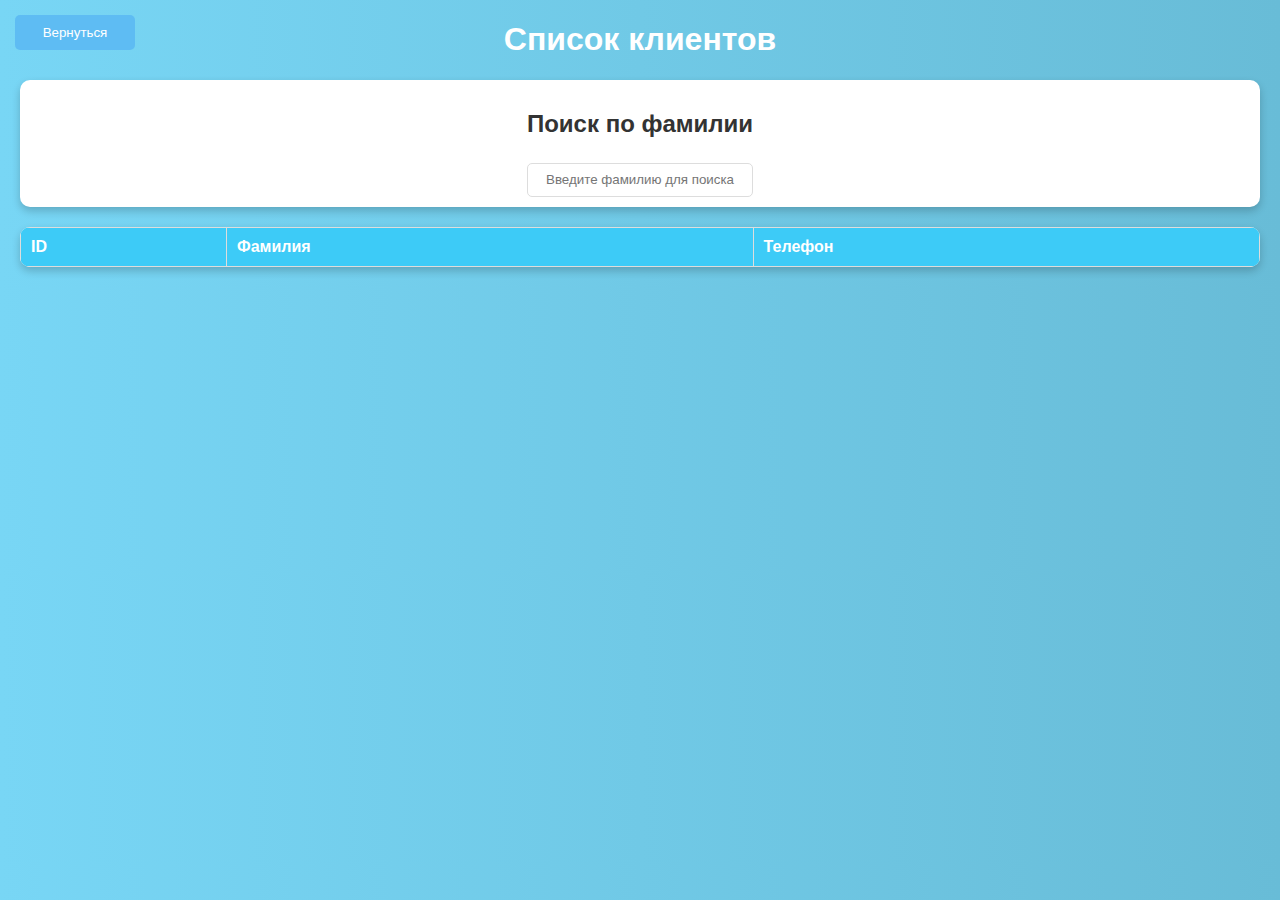
<file: clients.html>
<!DOCTYPE html>
<html lang="en">
<head>
    <meta charset="UTF-8">
    <meta name="viewport" content="width=device-width, initial-scale=1.0">
    <title>Клиенты</title>
    <link rel="stylesheet" href="./src/css/clients.css">
</head>
<body>
    <button class="get_main"><a href="./main.html">Вернуться</a></button>
    <h1>Список клиентов</h1>

    <div class="form-container">
        <h2>Поиск по фамилии</h2>
        <input type="text" id="searchInput" placeholder="Введите фамилию для поиска">
    </div>

    <table id="clientsTable">
        <thead>
            <tr>
                <th>ID</th>
                <th>Фамилия</th>
                <th>Телефон</th>
            </tr>
        </thead>
        <tbody>
            <!-- Данные будут добавлены сюда с помощью JavaScript -->
        </tbody>
    </table>

    <script>
        let allClients = []; // Хранит всех клиентов

        async function fetchClients() {
            try {
                const response = await fetch('http://localhost:3000/clients');
                if (!response.ok) {
                    throw new Error('Сеть не отвечает');
                }
                allClients = await response.json(); // Сохраняем всех клиентов
                renderTable(allClients); // Отображаем всех клиентов
            } catch (error) {
                console.error('Ошибка при получении данных:', error);
            }
        }

        function renderTable(clients) {
            const tableBody = document.getElementById('clientsTable').getElementsByTagName('tbody')[0];
            tableBody.innerHTML = ''; // Очистить таблицу перед добавлением новых данных

            clients.forEach(client => {
                const row = tableBody.insertRow();
                row.insertCell(0).textContent = client.id;
                row.insertCell(1).textContent = client.Surname;
                row.insertCell(2).textContent = client.telephone;
            });
        }

        document.getElementById('searchInput').addEventListener('input', (event) => {
            const searchTerm = event.target.value.toLowerCase();
            const filteredClients = allClients.filter(client => 
                client.Surname.toLowerCase().includes(searchTerm)
            );
            renderTable(filteredClients); // Отображаем отфильтрованных клиентов
        });

        // Инициализация таблицы при загрузке страницы
        window.onload = fetchClients;
    </script>
</body>
</html>
</file>
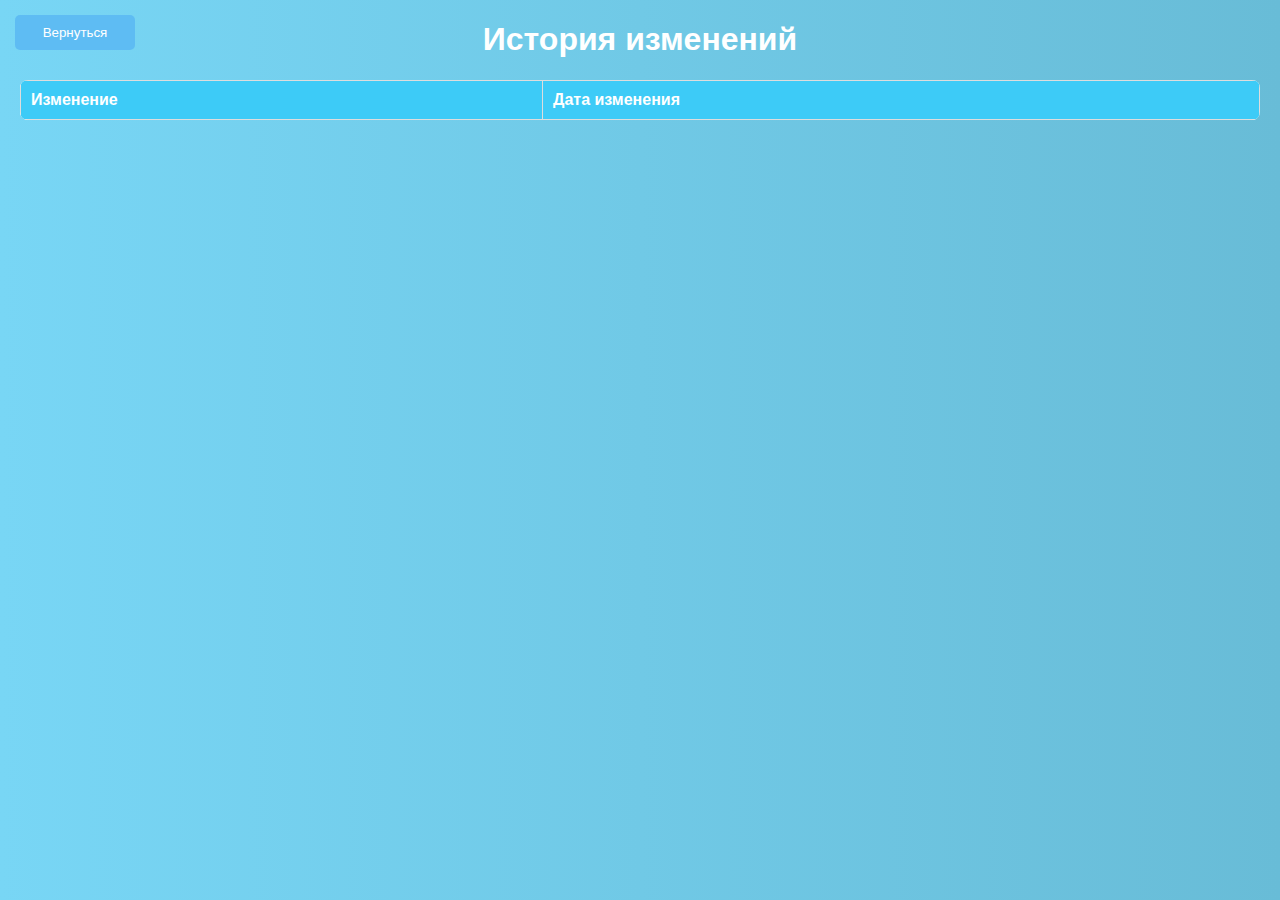
<file: history.html>
<!DOCTYPE html>
<html lang="en">
<head>
    <meta charset="UTF-8">
    <meta name="viewport" content="width=device-width, initial-scale=1.0">
    <title>История изменений</title>
    <link rel="stylesheet" href="./src/css/history.css">
</head>
<body>
    <button class="get_main"><a href="./main.html">Вернуться</a></button>
    <h1>История изменений</h1>
    <table id="changeLogTable">
        <thead>
            <tr>
                <th>Изменение</th>
                <th>Дата изменения</th>
            </tr>
        </thead>
        <tbody>
            <!-- Данные будут добавлены здесь с помощью JavaScript -->
        </tbody>
    </table>

    <script>
        async function fetchChangeLog() {
            try {
                const response = await fetch('http://localhost:3000/change-log'); // Замените на ваш URL
                const changeLog = await response.json();

                const tableBody = document.getElementById('changeLogTable').getElementsByTagName('tbody')[0];

                changeLog.forEach(change => {
                    const row = tableBody.insertRow();

                    // Форматируем дату
                    const date = new Date(change.changed_at);
                    const formattedDate = `${String(date.getDate()).padStart(2, '0')}.${String(date.getMonth() + 1).padStart(2, '0')}.${date.getFullYear()}`;

                    // Создаем текст изменения
                    let changeText = '';
                    if (change.operation_type === 'INSERT') {
                        changeText = `Добавлена новая запись в таблицу ${change.table_name} с ID ${change.new_data}`;
                    } else if (change.operation_type === 'UPDATE') {
                        changeText = `Статус заявки номер ${change.old_data} изменен`;
                    } else if (change.operation_type === 'DELETE') {
                        changeText = `Запись с ID ${change.old_data} удалена из таблицы ${change.table_name}`;
                    }

                    // Добавляем ячейки в строку
                    const changeCell = row.insertCell(0);
                    const dateCell = row.insertCell(1);
                    changeCell.textContent = changeText;
                    dateCell.textContent = formattedDate;
                });
            } catch (error) {
                console.error('Ошибка при получении истории изменений:', error);
            }
        }

        // Загружаем историю изменений при загрузке страницы
        window.onload = fetchChangeLog;
    </script>
</body>
</html>
</file>
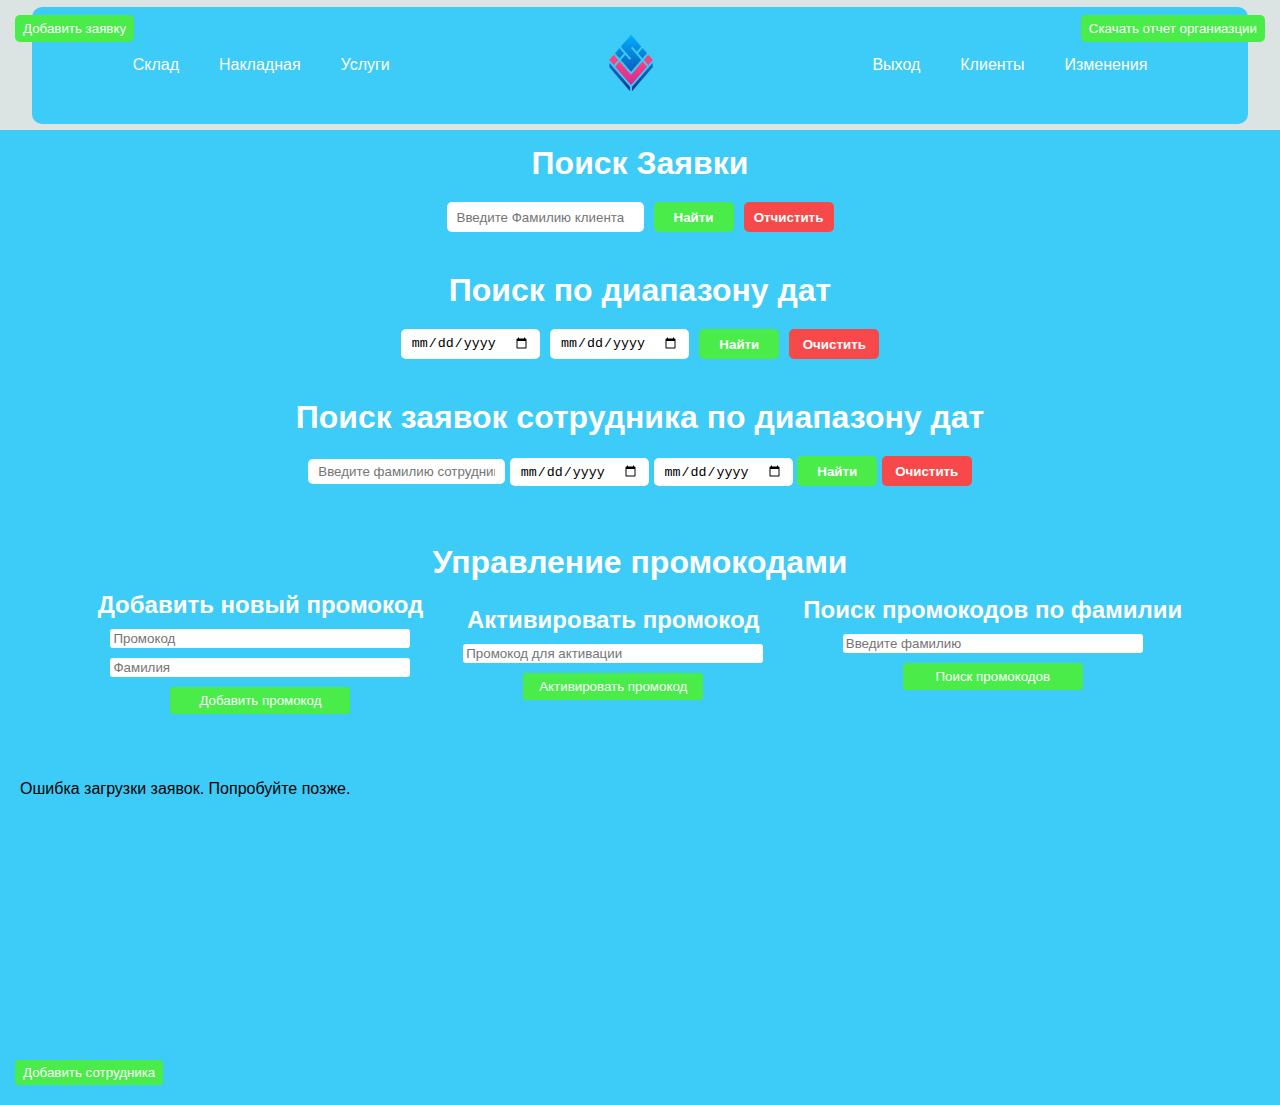
<file: main.html>
<!DOCTYPE html>
<html lang="en">
<head>
    <meta charset="UTF-8">
    <meta name="viewport" content="width=device-width, initial-scale=1.0">
    <title>Заявки</title>
    <link rel="stylesheet" href="./src/css/style.css">
</head>
<body>
<header id="header" class="header"></header>
<div class="wrapper">
    <main>

    <div class="find">
        <h1>Поиск Заявки</h1>
        <div class="box">
            <input id="find_input" type="text" placeholder="Введите Фамилию клиента">
            <button id="find_btn" type="submit">Найти</button>
            <button id="clear_btn">Отчистить</button>
        </div>
        <div class="result_find"></div>
    </div>

    <div class="find-by-date-range">
        <h1>Поиск по диапазону дат</h1>
        <div class="input__conatainer">
            <input id="start_date_input" type="date">
            <input id="end_date_input" type="date">
            <button class="Search" id="date_range_find_btn" type="submit">Найти</button>
            <button class="unSearch" id="date_range_clear_btn">Очистить</button>
        </div>
        <!-- <div class="button__container">
            <button class="Search" id="date_range_find_btn" type="submit">Найти</button>
            <button class="unSearch" id="date_range_clear_btn">Очистить</button>
        </div> -->
        <div class="result_find2"></div>
    </div>

    
        <div class="find_employee">
            <h1>Поиск заявок сотрудника по диапазону дат</h1>
            <div class="employee__container">
                <!-- <form action=""> -->
                    <input type="text" id="secondname_employee" placeholder="Введите фамилию сотрудника" required>
                <input id="start_date_input_employee" type="date" required>
                <input id="end_date_input_employee" type="date" required>
                <!-- </form> -->
                <!-- <div class="find_employee_btn"> -->
                    <button class="search" id="search_employee" type="submit">Найти</button>
                <button class="unsearch" id="unsearch_employee">Очистить</button>
                <!-- </div> -->
            </div>
            <div class="result_find_employee"></div>
        </div>
        <br>
        <h1 class="promocode_title">Управление промокодами</h1>
        <div class="promocode">
    
            <div class="promocode_box1">
                <h2>Добавить новый промокод</h2>
                <input type="text" id="newPromoCode" placeholder="Промокод" required>
                <input type="text" id="newFamily" placeholder="Фамилия" required>
                <button id="addPromoCodeBtn">Добавить промокод</button>
            </div>
        
            <div class="promocode_box2">
                <h2>Активировать промокод</h2>
                <input type="text" id="activatePromoCode" placeholder="Промокод для активации" required>
                <button id="activatePromoCodeBtn">Активировать промокод</button>
            </div>
    
            <div class="promocode_box3">
                <h2>Поиск промокодов по фамилии</h2>
                <input type="text" id="searchFamily" placeholder="Введите фамилию" required>
                <button id="searchPromoCodeBtn">Поиск промокодов</button>
                <div id="searchResults"></div>
                <p id="responseMessage"></p>
            </div>
        </div>
        <br>
    
    <button id="addRequestBtn">Добавить заявку</button><br>
        <div id="request-container" class="request-container">
            <div id="openreq" class="section" data-status="Открыто">
                <h2>Открытые заявки</h2>
            </div>
            <div id="closereq" class="section" data-status="Закрыто">
                <h2>Закрытые заявки</h2>
            </div>
            <div id="procesreq" class="section" data-status="В процессе">
                <h2>Заявки в процессе</h2>
            </div>
        </div>
        <button class="add_emloyee">Добавить сотрудника</button>
        <div class="employees"></div>
    </main>
</div>
<button class="ComponyRequest">Скачать отчет органиазции</button>
<!-- Modal for editing request -->
<div id="edit-modal" class="modal">
    <div class="modal-content">
        <h3>Редактировать заявку</h3>
        <form id="edit-form">
            <input placeholder="Фамиляи клиента" type="text" id="surname" name="surname">
            <input placeholder="Описание заявки" type="text" id="opisanie" name="opisanie">
            <input placeholder="Коментарий к заявке" type="text" id="comment" name="comment"> <!-- Fixed name -->
            <input placeholder="Стоимость заявки в Руб" type="text" id="cost" name="cost"> <!-- Fixed name -->
        </form>
        <div class="modal_edit_btn">
            <button id="save-edit-btn" type="submit">Сохранить</button>
            <button id="close-modal">Закрыть</button>
        </div>
    </div>
</div> 


<div id="addRequestModal" class="modal">
    <div class="modal-content">
      <span class="close">&times;</span>
      <h2>Добавить заявку</h2>
      <form id="addRequestForm">
        <input type="text" id="surname" class="surname" name="surname" placeholder="Введите фамилию и имя" required>
  
        <textarea id="comments" name="comments" placeholder="Введите комментарий"></textarea><br>
  
        <select id="employeeSelect" name="employee_id"></select><br>
  
        <input type="datetime" id="personCome" class="personCome" name="person_come" placeholder="Дата талона клиента" required>

        <input type="text" class="personTele" id="personTele" name="personTele" placeholder="Номер телефона без +" required>
  
        <textarea id="opisanie" name="opisanie" class="opisanie" placeholder="Введите описание"></textarea>

        <input type="numbers" id="cost" class="cost" name="cost" placeholder="Введите стоимость" required>
  
        <button type="submit">Сохранить</button>
      </form>
    </div>
</div>

<div id="details_modal_find" class="modal">
    <div class="modal-content_find">
        <div id="modal_content_find">
        </div>
        <span class="close" id="modal_close">&times;</span>
    </div>
</div>
  
<script src="./src/js/header.js"></script>
<script src="./src/js/index.js"></script>
<script src="./src/js/employees.js"></script>
<script src="./src/js/find.js"></script>
<script src="./src/js/company.js"></script>
<script src="./src/js/promo.js"></script>
</body>
</html>
</file>
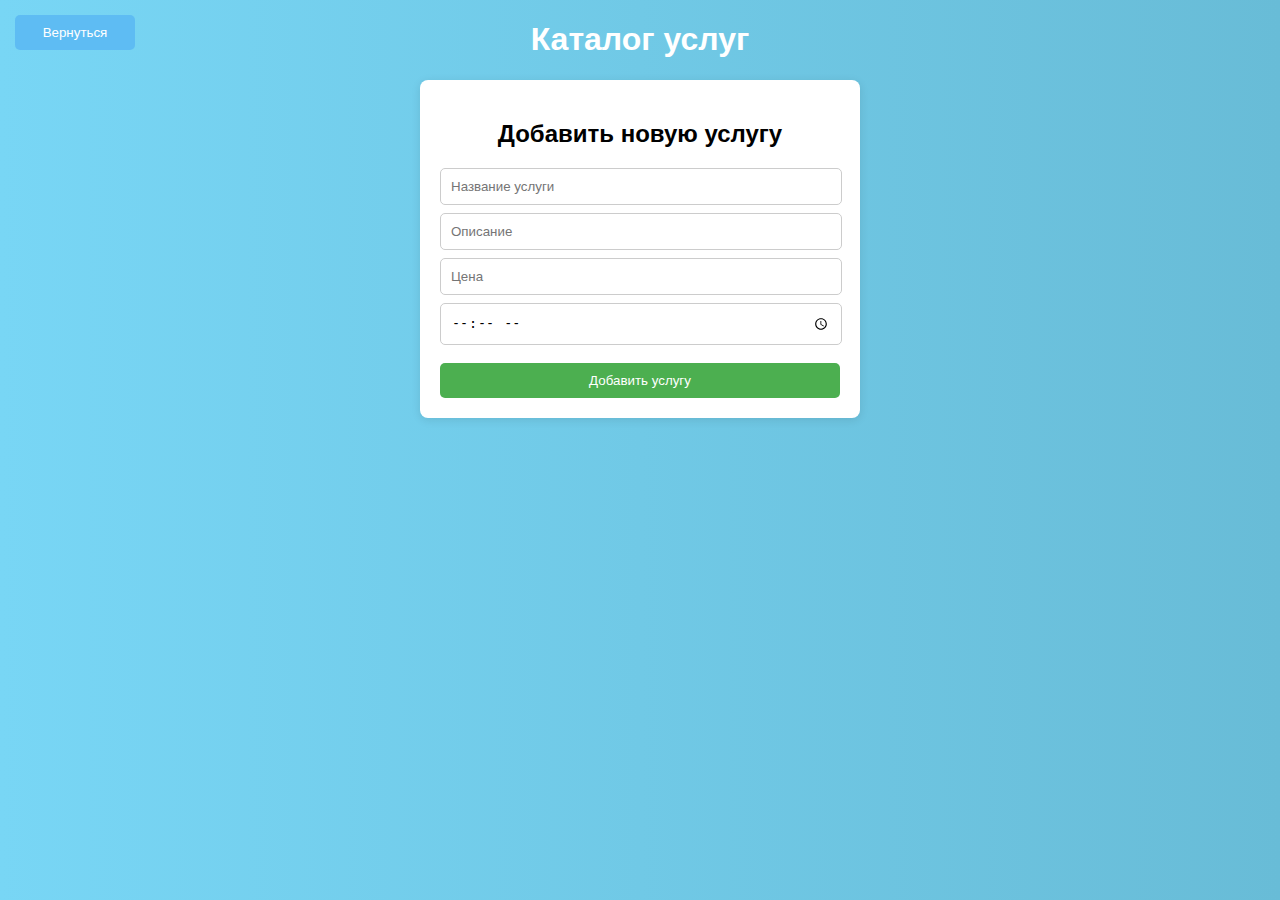
<file: uslug.html>
<!DOCTYPE html>
<html lang="en">
<head>
    <meta charset="UTF-8">
    <meta name="viewport" content="width=device-width, initial-scale=1.0">
    <title>Каталог услуг</title>
    <link rel="stylesheet" href="./src/css/uslug.css">
</head>
<body>
    <button class="get_main"><a href="./main.html">Вернуться</a></button>
    <h1>Каталог услуг</h1>

    <div class="form-container">
        <h2>Добавить новую услугу</h2>
        <input type="text" id="serviceName" placeholder="Название услуги" required>
        <input type="text" id="serviceDescription" placeholder="Описание" required>
        <input type="number" id="servicePrice" placeholder="Цена" required>
        <input type="time" id="serviceDuration" required>
        <button onclick="addService()">Добавить услугу</button>
    </div>

    <div id="servicesContainer">
        <!-- Услуги будут добавлены здесь с помощью JavaScript -->
    </div>

    <script>
        async function fetchServices() {
            try {
                const response = await fetch('http://localhost:3000/ServicesCatalog'); // Замените на ваш URL
                const services = await response.json();
                const servicesContainer = document.getElementById('servicesContainer');
                servicesContainer.innerHTML = ''; // Очистить контейнер перед добавлением

                services.forEach(service => {
                    const card = document.createElement('div');
                    card.className = 'card';
                    card.innerHTML = `
                        <h3>${service.service_name}</h3>
                        <p>${service.description}</p>
                        <p>Цена: ${service.price} руб.</p>
                        <p>Время: ${service.duration}</p>
                        <button onclick="deleteService(${service.id})">Удалить</button>
                    `;
                    servicesContainer.appendChild(card);
                });
            } catch (error) {
                console.error('Ошибка при получении услуг:', error);
            }
        }

        async function addService() {
            const name = document.getElementById('serviceName').value;
            const description = document.getElementById('serviceDescription').value;
            const price = document.getElementById('servicePrice').value;
            const duration = document.getElementById('serviceDuration').value;

            const newService = {
                service_name: name,
                description: description,
                price: parseFloat(price),
                duration: duration
            };

            try {
                const response = await fetch('http://localhost:3000/ServicesCatalog', {
                    method: 'POST',
                    headers: {
                        'Content-Type': 'application/json'
                    },
                    body: JSON.stringify(newService)
                });

                if (response.ok) {
                    fetchServices(); // Обновить список услуг
                    // Очистить поля ввода
                    document.getElementById('serviceName').value = '';
                    document.getElementById('serviceDescription').value = '';
                    document.getElementById('servicePrice').value = '';
                    document.getElementById('serviceDuration').value = '';
                } else {
                    console.error('Ошибка при добавлении услуги:', response.statusText);
                }
            } catch (error) {
                console.error('Ошибка при добавлении услуги:', error);
            }
        }

        async function deleteService(id) {
            try {
                const response = await fetch(`http://localhost:3000/ServicesCatalog/${id}`, {
                    method: 'DELETE'
                });

                if (response.ok) {
                    fetchServices(); // Обновить список услуг
                } else {
                    console.error('Ошибка при удалении услуги:', response.statusText);
                }
            } catch (error) {
                console.error('Ошибка при удалении услуги:', error);
            }
        }

        // Загружаем услуги при загрузке страницы
        window.onload = fetchServices;
    </script>
</body>
</html>
</file>
<file: src/css/clients.css>
body {
    font-family: Arial, sans-serif;
    margin: 20px;
    background: linear-gradient(to right, #78d6f5, #68bcd7);
    color: #333;
    text-align: center;
}
table {
    width: 100%;
    border-collapse: collapse;
    margin-top: 20px;
    background: white;
    border-radius: 10px;
    box-shadow: 0 4px 8px rgba(0, 0, 0, 0.2);
    overflow: hidden;
}
th, td {
    border: 1px solid #ddd;
    padding: 10px;
    text-align: left;
}
th {
    background-color: rgb(61, 203, 247);
    color: white;
}
.form-container {
    margin-bottom: 5px;
    background: white;
    padding: 5px;
    padding-bottom: 10px;
    border-radius: 10px;
    box-shadow: 0 4px 8px rgba(0, 0, 0, 0.2);
}
.form-container h2{
    padding: 5px 5px;
}
h1{
    color: #fff;
}
.form-container input {
    width: 220px;
    text-align: center;
    height: 30px;
    border: 1px solid #ddd;
    border-radius: 5px;
}
.get_main{
width: 120px;
position: fixed;
left: 15px;
height: 35px;
border: solid 0px transparent;
border-radius: 5px;
top: 15px;
background-color: #5ebcf3;
color: #fff;
cursor: pointer;
}
.get_main:hover{
background-color: rgb(61, 203, 247);
}
.get_main a{
list-style-type: none;
text-decoration: none;
color: #fff;
}
</file>
<file: src/css/history.css>
body {
    font-family: Arial, sans-serif;
    margin: 20px;
    background: linear-gradient(to right, #78d6f5, #68bcd7);
    color: white;
    text-align: center;
}
.container {
    background: rgba(255, 255, 255, 0.9);
    padding: 20px;
    border-radius: 10px;
    max-width: 800px;
    margin: auto;
    box-shadow: 0 4px 8px rgba(0, 0, 0, 0.2);
}
table {
    width: 100%;
    border-collapse: collapse;
    margin-top: 20px;
    background: white;
    color: black;
    border-radius: 8px;
    overflow: hidden;
    /* border-radius: 20px; */
}
th, td {
    border: 1px solid #ddd;
    padding: 10px;
    text-align: left;

}
th {
    background-color: rgb(61, 203, 247);
    color: white;
}
.get_main{
width: 120px;
position: fixed;
left: 15px;
top: 15px;
background-color: #5ebcf3;
color: #fff;
padding: 10px 15px;
border: solid 0px transparent;
border-radius: 5px;
transition: all ease-in-out 0.2s;
cursor: pointer;
}
.get_main:hover{
background-color: rgb(61, 203, 247);
}
.get_main a{
list-style-type: none;
text-decoration: none;
color: #fff;
}
</file>
<file: src/css/style.css>
body {
    font-family: Arial, sans-serif;
    margin: 0;
    padding: 0;
}
.request-container {
    display: grid;
    grid-template-columns: 1fr;
    gap: 16px;
    padding: 20px;
    min-height: 300px;
}
.section {
    border: 2px dashed #ddd;
    border-radius: 8px;
    padding: 16px;
    min-height: 200px;
    background: #f9f9f9;
    transition: background 0.3s;
}
.section.dragover {
    background: #e0ffe0;
}
.request-card {
    border: 1px solid #ddd;
    border-radius: 8px;
    padding: 16px;
    background: #fff;
    box-shadow: 0 4px 6px rgba(0, 0, 0, 0.1);
    cursor: grab;
    margin-bottom: 8px;
}
.request-card h3 {
    margin: 0 0 8px;
}
.request-card p {
display: block;   /* Убедитесь, что текст отображается как блок */
word-wrap: break-word;   /* Для длинных строк текста */
margin: 5px 0;    /* Для лучшей читаемости */
}
.section{
min-height: 300px;
}
* {
    margin: 0;
    padding: 0;
    box-sizing: border-box;
}
/* Modal styles */
.modal {
    display: none;
    position: fixed;
    top: 0;
    left: 0;
    right: 0;
    bottom: 0;
    background: rgba(0, 0, 0, 0.5);
    align-items: center;
    justify-content: center;
    z-index: 1000;
}

.modal-content {
    background: white;
    padding: 20px;
    border-radius: 5px;
    max-width: 500px;
    width: 100%;
}

.modal button {
    margin-top: 20px;
}
.header {
    background-color: rgb(219, 227, 227);
    min-height: 130px;
    position: relative;
    display: flex;
    justify-content: center;
    align-items: center;
}

.header__container {
    position: absolute;
    width: 95%;
    height: 90%;
    background-color: rgb(61, 203, 247);
    display: flex;
    justify-content: space-around;
    align-items: center;
    border-radius: 10px;
}

.header__container ul {
    display: flex;
    gap: 40px;
}

.header__container ul li {
    list-style-type: none;
}

.header__container ul li a {
    list-style-type: none;
    text-decoration: none;
    color: #fff;
    position: relative;
    padding-bottom: 5px;
}
.header__container ul li a::before{
    content: '';
    width: 0%;
    height: 1px;
    background-color: white;
    position: absolute;
    bottom: 2px;
    left: 0;
    transition: all ease-in-out 0.2s;
}
.header__container ul li a:hover:before{
    transition: all ease-in-out 0.2s;
    width: 100%;
}
header img{
    width: 80px;
}
.find{
    background-color: rgb(61, 203, 247);
    width: 100%;
    min-height: 50px;
    display: flex;
    justify-content: center;
    align-items: center;
    flex-direction: column;
    color: #fff;
    gap: 20px;
}
#find_input{
    padding: 5px 10px;
    border: solid 0px transparent;
    border-radius: 5px;
}
.find .box{
    display: flex;
    gap: 10px;
}
#find_btn{
    width: 80px;
    height: 30px;
    border: solid 0px transparent;
    border-radius: 5px;
    background-color: rgb(73, 236, 73);
    color: #fff;
    font-weight: bold;
    cursor: pointer;
    transition: all ease-in-out 0.2s;
}
#find_btn:hover{
    transform: scale(0.95);
    transition: all ease-in-out 0.2s;
}
#clear_btn{
    width: 90px;
    height: 30px;
    border: solid 0px transparent;
    border-radius: 5px;
    background-color: rgb(247, 73, 73);
    color: #fff;
    font-weight: bold;
    cursor: pointer;
    transition: all ease-in-out 0.2s;
}
#clear_btn:hover{
    transform: scale(0.95);
    transition: all ease-in-out 0.2s;
}
.result_find{
    padding: 10px;
    display: flex;
    flex-wrap: wrap;
    justify-content: center;
    align-items: center;
    gap: 20px;
}
.result_find div{
    padding: 10px;
    background-color: rgb(45, 177, 220);
    border-radius: 10px;
    border: dashed 2px white;
    position: relative;
    transition: all ease-in-out 0.2s;
}
.result_find div:hover{
    transform: scale(0.95);
    transition: all ease-in-out 0.2s;
}
.result_find div button{
    transform: translateY(5px);
    width: 110px;
    height: 25px;
    border: solid 0px transparent;
    color: #fff;
    border-radius: 5px;
    cursor: pointer;
}
.delete-btn{
    background-color: red;
}
.result_find div h1{
    padding-bottom: 3px;
}
.edit-btn{
    background-color: orange;
}
.modal-content{
    display: flex;
    flex-direction: column;
    background-color: rgba(45, 176, 220, 0.637);
}
.modal-content form{
    display: flex;
    justify-content: center;
    align-items: center;
    flex-wrap: wrap;
    gap: 10px;
}
.modal-content form input{
    padding: 3px 5px;
    height: 25px;
    border-radius: 3px;
    border: solid 0px transparent;
}
.modal-content h3{
    text-align: center;
    padding-bottom: 10px;
    color: #fff;
}
#save-edit-btn{
    width: 130px;
    height: 30px;
    border: solid 0px transparent;
    border-radius: 5px;
    background-color: rgb(73, 236, 73);
    color: #fff;
    font-weight: bold;
    cursor: pointer;
    padding: 0px 5px;
}
.modal_edit_btn{
    width: 100%;
    display: flex;
    justify-content: center;
    gap: 20px;
    
}
.modal_edit_btn #close-modal{
    width: 130px;
    height: 30px;
    border-radius: 5px;
    border: solid 0px transparent;
    background-color: rgb(247, 73, 73);
    color: #fff;
    font-weight: bold;
    cursor: pointer;
    padding: 0px 5px;
}
.find-by-date-range{
    background-color: rgb(61, 203, 247);
    width: 100%;
    min-height: 50px;
    display: flex;
    flex-direction: column;
    justify-content: center;
    align-items: center;
    gap: 20px;
}
.find-by-date-range h1{
    color: #fff;
    text-align: center;
}
.find-by-date-range input{
    padding: 5px 10px;
    border: solid 0px transparent;
    border-radius: 5px;
}
.input__conatainer{
    display: flex;
    gap: 10px;
}
.Search{
    width: 80px;
    height: 30px;
    border: solid 0px transparent;
    border-radius: 5px;
    background-color: rgb(73, 236, 73);
    color: #fff;
    font-weight: bold;
    cursor: pointer;
    transition: all ease-in-out 0.2s;
}
.unSearch{
    width: 90px;
    height: 30px;
    border: solid 0px transparent;
    border-radius: 5px;
    background-color: rgb(247, 73, 73);
    color: #fff;
    font-weight: bold;
    cursor: pointer;
    transition: all ease-in-out 0.2s;
}
.result_find2{
    width: 100%;
    display: flex;
    flex-wrap: wrap;
    justify-content: center;
    align-items: center;
    gap: 30px;
    padding: 10px;
}
.result_find2 div{
    padding: 10px;
    background-color: rgb(45, 177, 220);
    border-radius: 10px;
    border: dashed 2px white;
    color: #fff;
    transition: all ease-in-out 0.2s;
}
.result_find2 div:hover{
    transform: scale(0.95);
    transition: all ease-in-out 0.2s;
}
.result_find2 div button{
    transform: translateY(5px);
    border: solid 0px transparent;
    cursor: pointer;
}
.details-btn{
    padding: 2px 5px;
    border-radius: 3px;
    background-color: rgb(73, 236, 73);
    color: #fff;
}
.delete-btn{
    padding: 2px 5px;
    background-color: rgb(247, 73, 73);
    border-radius: 3px;
    color: #fff;
}
.modal-content_find{
    display: flex;
    justify-content: center;
    width: 450px;
    min-height: 100px;
    background-color: green;
    background-color: transparent;
    position: relative;
}
.wrapper{
    padding-top: 15px;
    background-color: rgb(61, 203, 247);
}
#modal_content_find{
    background-color: rgba(45, 176, 220, 0.637);
    width: 450px;
    min-height: 100px;
    padding: 20px;
    border-radius: 10px;
    color: #fff;
}
#details_modal_find.active{
    display: flex;
    justify-content: center;
align-items: center;
background-color: transparent;
}
#modal_close{
    position: absolute;
    left: 5px;
    top: 5px;
    font-size: 20px;
    color: #fff;
    cursor: pointer;
}
.find_employee{
    background-color: rgb(61, 203, 247);
    width: 100%;
    min-height: 50px;
    display: flex;
    flex-direction: column;
    /* justify-content: center; */
    align-items: center;
    gap: 20px;
}
.find_employee_btn{
    padding-top: 20px;
    display: flex;
    justify-content: center;
}
.find_employee h1{
    text-align: center;
    color: #fff;
}
.employee__container input{
    padding: 5px 10px;
    border: solid 0px transparent;
    border-radius: 5px;
}
.employee__container form{
    display: flex;
    gap: 10px;
}
.find_employee_btn{
    display: flex;
    gap: 5px;
}
.search{
    width: 80px;
    height: 30px;
    border: solid 0px transparent;
    border-radius: 5px;
    background-color: rgb(73, 236, 73);
    color: #fff;
    font-weight: bold;
    cursor: pointer;
    transition: all ease-in-out 0.2s;
}
.unsearch{
    width: 90px;
    height: 30px;
    border: solid 0px transparent;
    border-radius: 5px;
    background-color: rgb(247, 73, 73);
    color: #fff;
    font-weight: bold;
    cursor: pointer;
    transition: all ease-in-out 0.2s;
}
.result_find_employee{
    width: 100%;
    display: flex;
    flex-wrap: wrap;
    justify-content: center;
    align-items: center;
    gap: 30px;
    padding: 10px;
}
.result_find_employee div{
    padding: 10px;
    background-color: rgb(45, 177, 220);
    border-radius: 10px;
    border: dashed 2px white;
    color: #fff;
    transition: all ease-in-out 0.2s;
}
.result_find_employee div:hover{
    transform: scale(0.95);
    transition: all ease-in-out 0.2s;
}
.result_find_employee div button{
    transform: translateY(5px);
    border: solid 0px transparent;
    cursor: pointer;
}
.details-btn{
    padding: 2px 5px;
    border-radius: 3px;
    background-color: rgb(73, 236, 73);
    color: #fff;
}
.delete_request_btn{
    padding: 2px 5px;
    background-color: rgb(247, 73, 73);
    border-radius: 3px;
    color: #fff;
}
.request-container{
    display: flex;
}
.request-container h2{
    color: #fff;
    padding-bottom: 10px;
    text-align: center;
}
.section{
    background-color: rgb(45, 177, 220);
}
.employees{
    display: flex;
    gap: 20px;
    flex-wrap: wrap;
    justify-content: center;
}
.promocode{
    background-color: transparent;
    display: flex;
    justify-content: center;
    align-items: center;
    gap: 20px;
}
.promocode_box1{
    display: flex;
    flex-direction: column;
    justify-content: center;
    align-items: center;
    padding: 10px;
    gap: 10px;
    color: #fff;
}
.promocode_box2{
    display: flex;
    flex-direction: column;
    justify-content: center;
    align-items: center;
    padding: 10px;
    gap: 10px;
    color: #fff;
}
.promocode_box3{
    display: flex;
    flex-direction: column;
    justify-content: center;
    align-items: center;
    padding: 10px;
    gap: 10px;
    color: #fff;
}
.promocode_title{
    text-align: center;
    color: #fff;
}
.promocode input{
    width: 300px;
    padding: 2px 3px;
    border: solid 0px transparent;
    border-radius: 3px;
}
.promocode button{
    width: 180px;
    border: solid 0px transparent;
    padding:6px 8px;
    border-radius: 3px;
    background-color: rgb(73, 236, 73);
    color: #fff;
    transition: all ease-in-out 0.2s;
    cursor: pointer;
}
.promocode button:hover{
    transform: scale(0.95);
    transition: all ease-in-out 0.2s;
}
#addRequestBtn{
    position: fixed;
    left: 15px;
    top: 15px;
    padding: 6px 8px;
    border: solid 0px transparent;
    color: #fff;
    background-color: rgb(73, 236, 73);
    border-radius: 5px;
    cursor: pointer;
    transition: all ease-in-out 0.2s;
}
.ComponyRequest{
    position: fixed;
    right: 15px;
    top: 15px;
    padding: 6px 8px;
    border: solid 0px transparent;
    color: #fff;
    background-color: rgb(73, 236, 73);
    border-radius: 5px;
    cursor: pointer;
    transition: all ease-in-out 0.2s;
}
.ComponyRequest:hover{
    transform: scale(0.95);
    transition: all ease-in-out 0.2s;
}
#addRequestBtn:hover{
    transform: scale(0.95);
    transition: all ease-in-out 0.2s;
}
.request-card .delete-btn{
    padding: 2px 7px;
    border: solid 0px transparent;
    cursor: pointer;
}
.request-card .edit-btn{
    padding: 2px 7px;
    border: solid 0px transparent;
    color: #fff;
    border-radius: 3px;
    cursor: pointer;
}
.request-card .send-notification-btn{
    padding: 2px 7px;
    border: solid 0px transparent;
    color: #fff;
    background-color: rgb(73, 236, 73);
    border-radius: 3px;
    cursor: pointer;
}
.add_emloyee{
    padding: 5px 8px;
    border: solid 0px transparent;
    color: #fff;
    background-color: rgb(73, 236, 73);
    border-radius: 3px;
    cursor: pointer;
    margin-left: 15px;
}
.employees{
    padding: 10px;
}
.employees .request-card{
    border: dashed 5px rgb(45, 177, 220);
    transition: all ease-in-out 0.2s;
    cursor: pointer;
}
.employees .request-card:hover{
    transform: scale(1.03);
    transition: all ease-in-out 0.2s;
}
.employees div div button{
    padding: 2px 5px;
    color: #fff;
    border: solid 0px transparent;
    border-radius: 3px;
    cursor: pointer;
}

.employees div div .delete-employee{
    background-color: rgb(247, 73, 73);
}
.employees div div .download-report{
    background-color: rgb(73, 236, 73);
}
.modal-content{
    width: 300px;
}
.modal-content form{
    display: flex;
    flex-direction: column;
}
#addRequestModal{
    justify-content: center;
    align-items: center;
}
.modal-content h2{
    text-align: center;
    color: #fff;
    padding-bottom: 20px;
}
.modal-content form textarea{
    width: 191px;
    height: 35px;
}
.modal-content .close{
    color: #fff;
    font-size: 30px;
    cursor: pointer;
}
.modal-content form select{
    width: 191px;
    background-color: #fff;
    border: solid 0px transparent;
    border-radius: 5px;
    height: 30px;
}
.modal-content form button{
    padding: 3px 12px;
    border: solid 0px transparent;
    color: #fff;
    background-color: rgb(73, 236, 73);
    border-radius: 3px;
    cursor: pointer;
}
</file>
<file: src/css/uslug.css>
body {
    font-family: Arial, sans-serif;
    margin: 20px;
    background: linear-gradient(to right, #78d6f5, #68bcd7);
}

h1 {
    text-align: center;
    color: #fff;
}

.form-container {
    background: #fff;
    padding: 20px;
    border-radius: 8px;
    box-shadow: 0 2px 10px rgba(0, 0, 0, 0.1);
    max-width: 400px;
    margin: 20px auto;
    text-align: center;
}

.form-container input {
    width: calc(100% - 20px);
    padding: 10px;
    margin: 8px 0;
    border: 1px solid #ccc;
    border-radius: 5px;
    display: block;
}

.form-container button {
    background-color: #4CAF50;
    color: white;
    padding: 10px;
    border: none;
    border-radius: 5px;
    cursor: pointer;
    width: 100%;
    margin-top: 10px;
}

#servicesContainer {
    display: flex;
    flex-wrap: wrap;
    justify-content: center;
    margin-top: 20px;
}

.card {
    background: white;
    border-radius: 8px;
    box-shadow: 0 2px 10px rgba(0, 0, 0, 0.1);
    padding: 15px;
    margin: 10px;
    width: 250px;
    text-align: center;
    border: dashed 5px #78d6f5;
    transition: all ease-in-out 0.2s;
}
.card:hover{
    transform: scale(0.95);
    transition: all ease-in-out 0.2s;
}

.card h3 {
    margin-bottom: 10px;
    color: #333;
}

.card p {
    margin: 5px 0;
    color: #555;
}

.card button {
    background: #dc3545;
    color: white;
    padding: 8px;
    border: none;
    border-radius: 5px;
    cursor: pointer;
    margin-top: 10px;
}

.card button:hover {
    background: #c82333;
}
.get_main{
width: 120px;
position: fixed;
left: 15px;
top: 15px;
background-color: #5ebcf3;
color: #fff;
cursor: pointer;
border: solid 0px transparent;
height: 35px;
border-radius: 5px;
}
.get_main:hover{
background-color: rgb(61, 203, 247);
}
.get_main a{
list-style-type: none;
text-decoration: none;
color: #fff;
}
</file>
